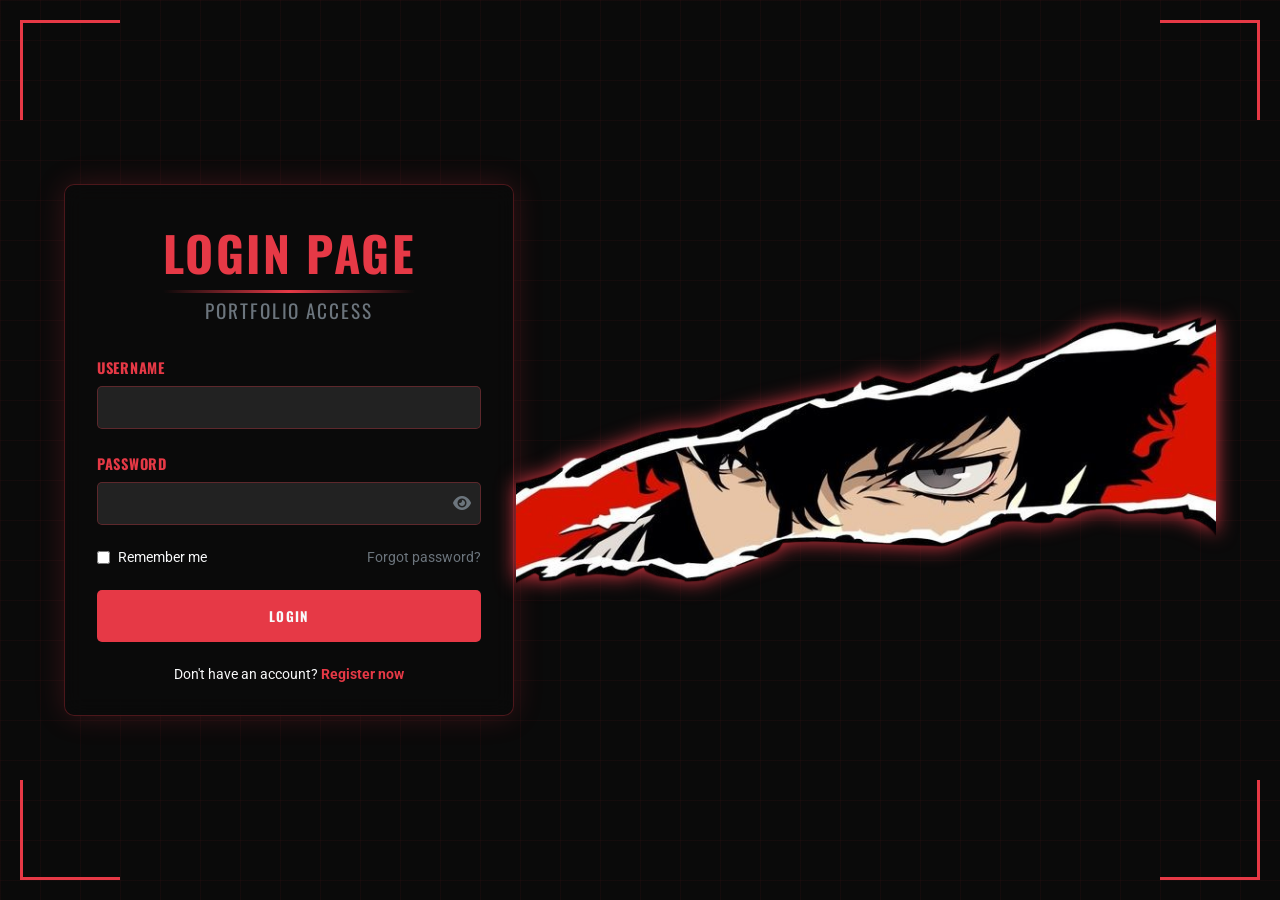
<file: index.html>
<!DOCTYPE html>
<html lang="en">
<head>
    <meta charset="UTF-8">
    <meta name="viewport" content="width=device-width, initial-scale=1.0">
    <title>MY Portfolio</title>
    <link href="https://fonts.googleapis.com/css2?family=Oswald:wght@400;700&family=Roboto:wght@300;400;700&display=swap" rel="stylesheet">
    <link rel="stylesheet" href="https://cdnjs.cloudflare.com/ajax/libs/font-awesome/6.4.0/css/all.min.css">
    <link rel="stylesheet" href="style.css">
</head>
<body>
    <div class="bg-pattern"></div>
    <div class="noise"></div>
    
    <!-- Navigation -->
    <nav>
        <div class="nav-container">
            <div class="logo">Portfolio</div>
            <ul class="nav-links">
                <li><a href="#home">Home</a></li>
                <li><a href="#about">About</a></li>
                <li><a href="#projects">Projects</a></li>
                <li><a href="#skills">Skills</a></li>
                <li><a href="#contact">Contact</a></li>
            </ul>
        </div>
    </nav>

    <!-- Hero Section -->
    <section id="home" class="hero">
        <div class="corner-decoration top-left"></div>
        <div class="corner-decoration top-right"></div>
        <div class="corner-decoration bottom-left"></div>
        <div class="corner-decoration bottom-right"></div>
        
        <div class="hero-content">
            <h1 class="hero-title glitch">AHMAD RIFAQQI AL FARUQI</h1>
            <p class="hero-subtitle">Orang paling cihuyy yang pernah kau dengar</p>
            <a href="#projects" class="cta-button">View My Work</a>
        </div>
    </section>

    <!-- About Section -->
    <section id="about">
        <h2 class="section-title">About Me</h2>
        <div class="about-content">
            <div class="profile-img">
                <img src="mypoto.jpg" alt="Profile">
            </div>
            <div class="about-text">
                <p>I am someone who has an interest in technology.</p>
                <p>I am a student who is interested in several fields of technology from programming, design, editing, etc.</p>
                <p>When I have free time, I use it to play games or do sports like cycling or watching movies.</p>
            </div>
        </div>
    </section>

    <!-- Projects Section -->
    <section id="projects">
        <h2 class="section-title">Projects</h2>
        <div class="projects-grid">
            <div class="project-card">
                <div class="project-img">
                    <img src="mata.jpg" alt="Project 1">
                </div>
                <div class="project-info">
                    <h3 class="project-title">Projek 1</h3>
                    <p class="project-desc">deskripsi projek 1</p>
                    <div class="project-tags">
                        <span class="tag">JavaScript</span>
                        <span class="tag">CSS</span>
                        <span class="tag">HTML</span>
                    </div>
                </div>
            </div>
            
            <div class="project-card">
                <div class="project-img">
                    <img src="kurisu.jpg" alt="Project 2">
                </div>
                <div class="project-info">
                    <h3 class="project-title">Projek 2</h3>
                    <p class="project-desc">deskripsi projek 2</p>
                    <div class="project-tags">
                        <span class="tag">React</span>
                        <span class="tag">Node.js</span>
                        <span class="tag">php</span>
                    </div>
                </div>
            </div>
            
            <div class="project-card">
                <div class="project-img">
                    <img src="download.jpg" alt="Project 3">
                </div>
                <div class="project-info">
                    <h3 class="project-title">Projek 3</h3>
                    <p class="project-desc">deskripsi projek 3</p>
                    <div class="project-tags">
                        <span class="tag">JAVA</span>
                        <span class="tag">Python</span>
                        <span class="tag">API</span>
                    </div>
                </div>
            </div>
        </div>
    </section>

    <!-- Skills Section -->
    <section id="skills">
        <h2 class="section-title">Skills</h2>
        <div class="skills-container">
            <div class="skill-item">
                <div class="skill-name">
                    <span>Programming</span>
                    <span>20%</span>
                </div>
                <div class="skill-bar">
                    <div class="skill-progress" data-width="20"></div>
                </div>
            </div>
            
            <div class="skill-item">
                <div class="skill-name">
                    <span>Academics</span>
                    <span>85%</span>
                </div>
                <div class="skill-bar">
                    <div class="skill-progress" data-width="85"></div>
                </div>
            </div>
            
            <div class="skill-item">
                <div class="skill-name">
                    <span>Gaming</span>
                    <span>75%</span>
                </div>
                <div class="skill-bar">
                    <div class="skill-progress" data-width="75"></div>
                </div>
            </div>
            
            <div class="skill-item">
                <div class="skill-name">
                    <span>Story</span>
                    <span>90%</span>
                </div>
                <div class="skill-bar">
                    <div class="skill-progress" data-width="90"></div>
                </div>
            </div>
        </div>
    </section>

<!-- Contact Section -->
<section id="contact">
    <h2 class="section-title">Get In Touch</h2>
    <div class="contact-container">
        <form class="contact-form" id="contact-form">
            <div class="form-group">
                <label for="name">Name</label>
                <input type="text" id="name" required>
            </div>
            <div class="form-group">
                <label for="email">Email</label>
                <input type="email" id="email" required>
            </div>
            <div class="form-group">
                <label for="message">Message</label>
                <textarea id="message" rows="5" required></textarea>
            </div>
            <button type="button" class="cta-button" id="gamble-send">Send Message</button>
        </form>
        
        <div class="contact-info">
            <div class="contact-item">
                <i class="fas fa-envelope"></i>
                <div>
                    <h3>Email</h3>
                    <p>superakunman@gmail.com</p>
                </div>
            </div>
            <div class="contact-item">
                <i class="fas fa-phone"></i>
                <div>
                    <h3>Phone</h3>
                    <p>+62-8953-8527-0133</p>
                </div>
            </div>
            <div class="contact-item">
                <i class="fas fa-map-marker-alt"></i>
                <div>
                    <h3>Location</h3>
                    <p>Jaksel, Indo</p>
                </div>
            </div>
            
            <div class="social-links">
                <a href="#" class="social-link"><i class="fab fa-github"></i></a>
                <a href="#" class="social-link"><i class="fab fa-linkedin"></i></a>
                <a href="#" class="social-link"><i class="fab fa-twitter"></i></a>
                <a href="#" class="social-link"><i class="fab fa-instagram"></i></a>
            </div>
        </div>
    </div>
</section>

<!-- Slot Machine Modal -->
<div class="slot-machine-modal" id="slot-machine">
    <div class="modal-content">
        <div class="modal-header">
            <h3>MESSAGE GAMBLING MACHINE</h3>
            <p>HIT JACKPOT UNTUK MENGIRIM PESAN!</p>
        </div>
        
        <div class="slot-machine">
            <div class="slot-reels">
                <div class="reel" id="reel1">
                    <div class="symbol">💔</div>
                    <div class="symbol">🥀</div>
                    <div class="symbol">🔥</div>
                    <div class="symbol">🗣</div>
                    <div class="symbol">👍</div>
                    <div class="symbol">👅</div>
                    <div class="symbol">7️⃣</div>
                </div>
                <div class="reel" id="reel2">
                    <div class="symbol">💔</div>
                    <div class="symbol">🥀</div>
                    <div class="symbol">🔥</div>
                    <div class="symbol">🗣</div>
                    <div class="symbol">👍</div>
                    <div class="symbol">👅</div>
                    <div class="symbol">7️⃣</div>
                </div>
                <div class="reel" id="reel3">
                    <div class="symbol">💔</div>
                    <div class="symbol">🥀</div>
                    <div class="symbol">🔥</div>
                    <div class="symbol">🗣</div>
                    <div class="symbol">👍</div>
                    <div class="symbol">👅</div>
                    <div class="symbol">7️⃣</div>
                </div>
            </div>
            
            <div class="slot-controls">
                <button class="slot-button" id="spin-button">SPIN</button>
                <div class="slot-result" id="slot-result"></div>
            </div>
        </div>
        
        <div class="modal-footer">
            <button class="cta-button" id="close-modal">CANCEL</button>
        </div>
    </div>
</div>

    <!-- Footer -->
    <footer>
        <p>&copy; Footer terkeren yang paling keren</p>
    </footer>

    <script src="script.js"></script>
</body>
</html>
</file>
<file: style.css>
:root {
    --primary-red: #E63946;
    --dark-red: #A61E2A;
    --black: #0A0A0A;
    --white: #F8F9FA;
    --gray: #6C757D;
    --glow: #FF4D6D;
    --accent: #1D3557;
}

* {
    margin: 0;
    padding: 0;
    box-sizing: border-box;
}

body {
    font-family: 'Roboto', sans-serif;
    background-color: var(--black);
    color: var(--white);
    overflow-x: hidden;
    line-height: 1.6;
}

/* Background Pattern */
.bg-pattern {
    position: fixed;
    top: 0;
    left: 0;
    width: 100%;
    height: 100%;
    background-image: 
        linear-gradient(rgba(230, 57, 70, 0.05) 1px, transparent 1px),
        linear-gradient(90deg, rgba(230, 57, 70, 0.05) 1px, transparent 1px);
    background-size: 40px 40px;
    z-index: -1;
}

.noise {
    position: fixed;
    top: 0;
    left: 0;
    width: 100%;
    height: 100%;
    background-image: url('https://www.transparenttextures.com/patterns/asfalt-dark.png');
    opacity: 0.03;
    z-index: -1;
}

/* Navigation */
nav {
    position: fixed;
    top: 0;
    width: 100%;
    background: rgba(10, 10, 10, 0.95);
    backdrop-filter: blur(10px);
    z-index: 1000;
    padding: 1rem 0;
    border-bottom: 2px solid var(--primary-red);
}

.nav-container {
    max-width: 1200px;
    margin: 0 auto;
    padding: 0 2rem;
    display: flex;
    justify-content: space-between;
    align-items: center;
}

.logo {
    font-family: 'Oswald', sans-serif;
    font-size: 2rem;
    font-weight: 700;
    color: var(--primary-red);
    text-transform: uppercase;
    letter-spacing: 0.1em;
}

.nav-links {
    display: flex;
    gap: 2rem;
    list-style: none;
}

.nav-links a {
    color: var(--white);
    text-decoration: none;
    font-family: 'Oswald', sans-serif;
    font-weight: 700;
    text-transform: uppercase;
    letter-spacing: 0.05em;
    transition: all 0.3s ease;
    position: relative;
}

.nav-links a::after {
    content: '';
    position: absolute;
    bottom: -5px;
    left: 0;
    width: 0;
    height: 2px;
    background: var(--primary-red);
    transition: width 0.3s ease;
}

.nav-links a:hover::after {
    width: 100%;
}

/* Hero Section */
.hero {
    height: 100vh;
    display: flex;
    align-items: center;
    justify-content: center;
    position: relative;
    overflow: hidden;
}

.hero-content {
    text-align: center;
    z-index: 2;
    animation: fadeInUp 1s ease;
}

@keyframes fadeInUp {
    from {
        opacity: 0;
        transform: translateY(30px);
    }
    to {
        opacity: 1;
        transform: translateY(0);
    }
}

.hero-title {
    font-family: 'Oswald', sans-serif;
    font-size: 5rem;
    font-weight: 700;
    text-transform: uppercase;
    letter-spacing: 0.05em;
    margin-bottom: 1rem;
    position: relative;
    display: inline-block;
}

.hero-title::after {
    content: '';
    position: absolute;
    bottom: -10px;
    left: 50%;
    transform: translateX(-50%);
    width: 80%;
    height: 4px;
    background: linear-gradient(90deg, transparent, var(--primary-red), transparent);
}

.hero-subtitle {
    font-size: 1.5rem;
    color: var(--gray);
    margin-bottom: 2rem;
}

.cta-button {
    display: inline-block;
    padding: 1rem 3rem;
    background: var(--primary-red);
    color: var(--white);
    text-decoration: none;
    font-family: 'Oswald', sans-serif;
    font-weight: 700;
    text-transform: uppercase;
    letter-spacing: 0.1em;
    border: none;
    cursor: pointer;
    transition: all 0.3s ease;
    position: relative;
    overflow: hidden;
}

.cta-button::before {
    content: '';
    position: absolute;
    top: 0;
    left: -100%;
    width: 100%;
    height: 100%;
    background: rgba(255, 255, 255, 0.2);
    transition: left 0.5s ease;
}

.cta-button:hover::before {
    left: 100%;
}

.cta-button:hover {
    background: var(--dark-red);
    transform: translateY(-2px);
    box-shadow: 0 5px 15px rgba(230, 57, 70, 0.4);
}

/* Decorative Elements */
.corner-decoration {
    position: absolute;
    width: 100px;
    height: 100px;
    border: 3px solid var(--primary-red);
    z-index: 1;
}

.top-left {
    top: 20px;
    left: 20px;
    border-right: none;
    border-bottom: none;
}

.top-right {
    top: 20px;
    right: 20px;
    border-left: none;
    border-bottom: none;
}

.bottom-left {
    bottom: 20px;
    left: 20px;
    border-right: none;
    border-top: none;
}

.bottom-right {
    bottom: 20px;
    right: 20px;
    border-left: none;
    border-top: none;
}

/* Sections */
section {
    padding: 5rem 2rem;
    max-width: 1200px;
    margin: 0 auto;
}

.section-title {
    font-family: 'Oswald', sans-serif;
    font-size: 3rem;
    font-weight: 700;
    text-transform: uppercase;
    letter-spacing: 0.05em;
    margin-bottom: 3rem;
    text-align: center;
    position: relative;
}

.section-title::after {
    content: '';
    position: absolute;
    bottom: -10px;
    left: 50%;
    transform: translateX(-50%);
    width: 100px;
    height: 4px;
    background: var(--primary-red);
}

/* About Section */
.about-content {
    display: grid;
    grid-template-columns: 1fr 2fr;
    gap: 3rem;
    align-items: center;
}

.profile-img {
    width: 300px;
    height: 300px;
    border-radius: 10px;
    border: 3px solid var(--primary-red);
    overflow: hidden;
    position: relative;
}

.profile-img img {
    width: 100%;
    height: 100%;
    object-fit: cover;
    filter: grayscale(50%);
    transition: filter 0.3s ease;
}

.profile-img:hover img {
    filter: grayscale(0%);
}

.about-text {
    font-size: 1.1rem;
    line-height: 1.8;
}

.about-text p {
    margin-bottom: 1.5rem;
}

/* Projects Section */
.projects-grid {
    display: grid;
    grid-template-columns: repeat(auto-fit, minmax(300px, 1fr));
    gap: 2rem;
}

.project-card {
    background: rgba(255, 255, 255, 0.05);
    border: 1px solid rgba(230, 57, 70, 0.3);
    border-radius: 10px;
    overflow: hidden;
    transition: all 0.3s ease;
    position: relative;
}

.project-card:hover {
    transform: translateY(-5px);
    border-color: var(--primary-red);
    box-shadow: 0 10px 30px rgba(230, 57, 70, 0.3);
}

.project-img {
    height: 200px;
    overflow: hidden;
    position: relative;
}

.project-img img {
    width: 100%;
    height: 100%;
    object-fit: cover;
    transition: transform 0.3s ease;
}

.project-card:hover .project-img img {
    transform: scale(1.1);
}

.project-info {
    padding: 1.5rem;
}

.project-title {
    font-family: 'Oswald', sans-serif;
    font-size: 1.5rem;
    font-weight: 700;
    margin-bottom: 0.5rem;
    color: var(--primary-red);
}

.project-desc {
    color: var(--gray);
    margin-bottom: 1rem;
}

.project-tags {
    display: flex;
    flex-wrap: wrap;
    gap: 0.5rem;
}

.tag {
    background: rgba(230, 57, 70, 0.2);
    color: var(--primary-red);
    padding: 0.3rem 0.8rem;
    border-radius: 20px;
    font-size: 0.9rem;
    font-weight: 700;
}

/* Skills Section */
.skills-container {
    display: grid;
    grid-template-columns: repeat(auto-fit, minmax(250px, 1fr));
    gap: 2rem;
}

.skill-item {
    background: rgba(255, 255, 255, 0.05);
    padding: 1.5rem;
    border-radius: 10px;
    border-left: 3px solid var(--primary-red);
}

.skill-name {
    font-family: 'Oswald', sans-serif;
    font-weight: 700;
    margin-bottom: 0.5rem;
    display: flex;
    justify-content: space-between;
    align-items: center;
}

.skill-bar {
    height: 10px;
    background: rgba(255, 255, 255, 0.1);
    border-radius: 5px;
    overflow: hidden;
    position: relative;
}

.skill-progress {
    height: 100%;
    background: linear-gradient(90deg, var(--primary-red), var(--glow));
    border-radius: 5px;
    width: 0;
    transition: width 1s ease;
}

/* Contact Section */
.contact-container {
    display: grid;
    grid-template-columns: 1fr 1fr;
    gap: 3rem;
}

.contact-form {
    background: rgba(255, 255, 255, 0.05);
    padding: 2rem;
    border-radius: 10px;
    border: 1px solid rgba(230, 57, 70, 0.3);
}

.form-group {
    margin-bottom: 1.5rem;
}

.form-group label {
    display: block;
    margin-bottom: 0.5rem;
    font-weight: 700;
    color: var(--primary-red);
}

.form-group input,
.form-group textarea {
    width: 100%;
    padding: 0.8rem;
    background: rgba(255, 255, 255, 0.1);
    border: 1px solid rgba(230, 57, 70, 0.3);
    border-radius: 5px;
    color: var(--white);
    font-family: 'Roboto', sans-serif;
    transition: all 0.3s ease;
}

.form-group input:focus,
.form-group textarea:focus {
    outline: none;
    border-color: var(--primary-red);
    background: rgba(255, 255, 255, 0.15);
}

.contact-info {
    display: flex;
    flex-direction: column;
    justify-content: center;
}

.contact-item {
    display: flex;
    align-items: center;
    margin-bottom: 2rem;
}

.contact-item i {
    font-size: 2rem;
    color: var(--primary-red);
    margin-right: 1rem;
    width: 50px;
    text-align: center;
}

.social-links {
    display: flex;
    gap: 1rem;
    margin-top: 2rem;
}

.social-link {
    display: inline-flex;
    align-items: center;
    justify-content: center;
    width: 50px;
    height: 50px;
    background: rgba(230, 57, 70, 0.2);
    color: var(--primary-red);
    border-radius: 50%;
    font-size: 1.5rem;
    transition: all 0.3s ease;
}

.social-link:hover {
    background: var(--primary-red);
    color: var(--white);
    transform: translateY(-3px);
}

/* Footer */
footer {
    background: rgba(10, 10, 10, 0.95);
    padding: 2rem;
    text-align: center;
    border-top: 2px solid var(--primary-red);
}

/* Glitch Effect */
.glitch {
    position: relative;
    animation: glitch 2s infinite;
}

@keyframes glitch {
    0%, 100% { 
        text-shadow: 
            0.05em 0 0 rgba(255, 0, 0, 0.75),
            -0.05em -0.025em 0 rgba(0, 255, 0, 0.75),
            0.025em 0.05em 0 rgba(0, 0, 255, 0.75);
    }
    14% {
        text-shadow: 
            0.05em 0 0 rgba(255, 0, 0, 0.75),
            -0.05em -0.025em 0 rgba(0, 255, 0, 0.75),
            0.025em 0.05em 0 rgba(0, 0, 255, 0.75);
    }
    15% {
        text-shadow: 
            -0.05em -0.025em 0 rgba(255, 0, 0, 0.75),
            0.025em 0.025em 0 rgba(0, 255, 0, 0.75),
            -0.05em -0.05em 0 rgba(0, 0, 255, 0.75);
    }
    49% {
        text-shadow: 
            -0.05em -0.025em 0 rgba(255, 0, 0, 0.75),
            0.025em 0.025em 0 rgba(0, 255, 0, 0.75),
            -0.05em -0.05em 0 rgba(0, 0, 255, 0.75);
    }
    50% {
        text-shadow: 
            0.025em 0.05em 0 rgba(255, 0, 0, 0.75),
            0.05em 0 0 rgba(0, 255, 0, 0.75),
            0 -0.05em 0 rgba(0, 0, 255, 0.75);
    }
    99% {
        text-shadow: 
            0.025em 0.05em 0 rgba(255, 0, 0, 0.75),
            0.05em 0 0 rgba(0, 255, 0, 0.75),
            0 -0.05em 0 rgba(0, 0, 255, 0.75);
    }
}

/* Responsive */
@media (max-width: 768px) {
    .nav-links {
        display: none;
    }
    
    .hero-title {
        font-size: 3rem;
    }
    
    .about-content,
    .contact-container {
        grid-template-columns: 1fr;
    }
    
    .profile-img {
        width: 200px;
        height: 200px;
        margin: 0 auto;
    }
}

/* Slot Machine Modal */
.slot-machine-modal {
    position: fixed;
    top: 0;
    left: 0;
    width: 100%;
    height: 100%;
    background: rgba(0, 0, 0, 0.9);
    display: flex;
    justify-content: center;
    align-items: center;
    z-index: 2000;
    opacity: 0;
    visibility: hidden;
    transition: all 0.3s ease;
}

.slot-machine-modal.active {
    opacity: 1;
    visibility: visible;
}

.modal-content {
    background: var(--black);
    border: 3px solid var(--primary-red);
    border-radius: 10px;
    width: 90%;
    max-width: 600px;
    padding: 2rem;
    position: relative;
    box-shadow: 0 0 30px var(--primary-red);
}

.modal-header {
    text-align: center;
    margin-bottom: 2rem;
}

.modal-header h3 {
    font-family: 'Oswald', sans-serif;
    font-size: 2rem;
    color: var(--primary-red);
    text-transform: uppercase;
    margin-bottom: 0.5rem;
}

.modal-header p {
    color: var(--gray);
}

.slot-machine {
    background: linear-gradient(135deg, #1a1a1a, #2d2d2d);
    border: 5px solid #444;
    border-radius: 10px;
    padding: 2rem;
    margin-bottom: 1.5rem;
}

.slot-reels {
    display: flex;
    justify-content: center;
    gap: 1rem;
    margin-bottom: 2rem;
    height: 150px;
    overflow: hidden;
    position: relative;
}

.reel {
    width: 100px;
    height: 150px;
    background: #222;
    border: 3px solid #555;
    border-radius: 10px;
    overflow: hidden;
    position: relative;
}

.symbol {
    height: 150px;
    display: flex;
    align-items: center;
    justify-content: center;
    font-size: 4rem;
    position: absolute;
    width: 100%;
}

.slot-controls {
    text-align: center;
}

.slot-button {
    background: var(--primary-red);
    color: var(--white);
    border: none;
    padding: 1rem 3rem;
    font-family: 'Oswald', sans-serif;
    font-weight: 700;
    text-transform: uppercase;
    letter-spacing: 0.1em;
    cursor: pointer;
    border-radius: 5px;
    font-size: 1.2rem;
    margin-bottom: 1rem;
    transition: all 0.3s ease;
}

.slot-button:hover {
    background: var(--dark-red);
    transform: translateY(-2px);
}

.slot-button:disabled {
    background: #555;
    cursor: not-allowed;
    transform: none;
}

.slot-result {
    font-family: 'Oswald', sans-serif;
    font-size: 1.2rem;
    min-height: 30px;
    color: var(--gray);
}

.modal-footer {
    display: flex;
    justify-content: center;
}

/* Spinning animation */
@keyframes spin {
    0% { transform: translateY(0); }
    100% { transform: translateY(-1050px); }
}

.spinning {
    animation: spin 0.2s linear infinite;
}
</file>
<file: login-style.css>
:root {
    --primary-red: #E63946;
    --dark-red: #A61E2A;
    --black: #0A0A0A;
    --white: #F8F9FA;
    --gray: #6C757D;
    --glow: #FF4D6D;
    --accent: #1D3557;
}

* {
    margin: 0;
    padding: 0;
    box-sizing: border-box;
}

body {
    font-family: 'Roboto', sans-serif;
    background-color: var(--black);
    color: var(--white);
    overflow: hidden;
    height: 100vh;
    display: flex;
    justify-content: center;
    align-items: center;
    position: relative;
}

/* Background Pattern */
.bg-pattern {
    position: absolute;
    top: 0;
    left: 0;
    width: 100%;
    height: 100%;
    background-image: 
        linear-gradient(rgba(230, 57, 70, 0.05) 1px, transparent 1px),
        linear-gradient(90deg, rgba(230, 57, 70, 0.05) 1px, transparent 1px);
    background-size: 40px 40px;
    z-index: 1;
}

.noise {
    position: absolute;
    top: 0;
    left: 0;
    width: 100%;
    height: 100%;
    background-image: url('https://www.transparenttextures.com/patterns/asfalt-dark.png');
    opacity: 0.03;
    z-index: 2;
}

/* Decorative Elements */
.corner-decoration {
    position: absolute;
    width: 100px;
    height: 100px;
    border: 3px solid var(--primary-red);
    z-index: 3;
}

.top-left {
    top: 20px;
    left: 20px;
    border-right: none;
    border-bottom: none;
}

.top-right {
    top: 20px;
    right: 20px;
    border-left: none;
    border-bottom: none;
}

.bottom-left {
    bottom: 20px;
    left: 20px;
    border-right: none;
    border-top: none;
}

.bottom-right {
    bottom: 20px;
    right: 20px;
    border-left: none;
    border-top: none;
}

/* Container */
.container {
    position: relative;
    z-index: 10;
    width: 90%;
    max-width: 1200px;
    display: flex;
    justify-content: space-between;
    align-items: center;
}

/* Login Container */
.login-container {
    width: 100%;
    max-width: 450px;
    background: rgba(10, 10, 10, 0.9);
    backdrop-filter: blur(10px);
    border: 1px solid rgba(230, 57, 70, 0.3);
    border-radius: 10px;
    padding: 2rem;
    box-shadow: 0 0 30px rgba(230, 57, 70, 0.2);
}

/* Login Header */
.login-header {
    text-align: center;
    margin-bottom: 2rem;
}

.login-title {
    font-family: 'Oswald', sans-serif;
    font-size: 3rem;
    font-weight: 700;
    text-transform: uppercase;
    letter-spacing: 0.05em;
    color: var(--primary-red);
    margin-bottom: 0.5rem;
    position: relative;
    display: inline-block;
}

.login-title::after {
    content: '';
    position: absolute;
    bottom: -5px;
    left: 0;
    width: 100%;
    height: 3px;
    background: linear-gradient(90deg, transparent, var(--primary-red), transparent);
}

.login-subtitle {
    font-family: 'Oswald', sans-serif;
    font-size: 1.2rem;
    font-weight: 400;
    letter-spacing: 0.1em;
    color: var(--gray);
}

/* Form Styles */
.form-group {
    margin-bottom: 1.5rem;
}

.form-group label {
    display: block;
    margin-bottom: 0.5rem;
    font-weight: 700;
    color: var(--primary-red);
    font-family: 'Oswald', sans-serif;
    text-transform: uppercase;
    letter-spacing: 0.05em;
    font-size: 0.9rem;
}

.form-group input {
    width: 100%;
    padding: 0.8rem;
    background: rgba(255, 255, 255, 0.1);
    border: 1px solid rgba(230, 57, 70, 0.3);
    border-radius: 5px;
    color: var(--white);
    font-family: 'Roboto', sans-serif;
    transition: all 0.3s ease;
}

.form-group input:focus {
    outline: none;
    border-color: var(--primary-red);
    background: rgba(255, 255, 255, 0.15);
    box-shadow: 0 0 10px rgba(230, 57, 70, 0.3);
}

.password-input {
    position: relative;
}

.toggle-password {
    position: absolute;
    right: 10px;
    top: 50%;
    transform: translateY(-50%);
    color: var(--gray);
    cursor: pointer;
    transition: color 0.3s ease;
}

.toggle-password:hover {
    color: var(--primary-red);
}

/* Form Options */
.form-options {
    display: flex;
    justify-content: space-between;
    align-items: center;
    margin-bottom: 1.5rem;
    font-size: 0.9rem;
}

.remember-me {
    display: flex;
    align-items: center;
}

.remember-me input {
    margin-right: 0.5rem;
}

.forgot-password {
    color: var(--gray);
    text-decoration: none;
    transition: color 0.3s ease;
}

.forgot-password:hover {
    color: var(--primary-red);
}

/* Login Button */
.login-button {
    width: 100%;
    padding: 1rem;
    background: var(--primary-red);
    color: var(--white);
    border: none;
    border-radius: 5px;
    font-family: 'Oswald', sans-serif;
    font-weight: 700;
    text-transform: uppercase;
    letter-spacing: 0.1em;
    cursor: pointer;
    transition: all 0.3s ease;
    position: relative;
    overflow: hidden;
}

.login-button::before {
    content: '';
    position: absolute;
    top: 0;
    left: -100%;
    width: 100%;
    height: 100%;
    background: rgba(255, 255, 255, 0.2);
    transition: left 0.5s ease;
}

.login-button:hover::before {
    left: 100%;
}

.login-button:hover {
    background: var(--dark-red);
    transform: translateY(-2px);
    box-shadow: 0 5px 15px rgba(230, 57, 70, 0.4);
}

/* Register Link */
.register-link {
    text-align: center;
    margin-top: 1.5rem;
    font-size: 0.9rem;
}

.register-link a {
    color: var(--primary-red);
    text-decoration: none;
    font-weight: 700;
    transition: color 0.3s ease;
}

.register-link a:hover {
    color: var(--glow);
}

/* Hidden Class */
.hidden {
    display: none;
}

/* Notification */
.notification {
    position: fixed;
    top: 20px;
    right: 20px;
    padding: 1rem 1.5rem;
    border-radius: 5px;
    font-family: 'Oswald', sans-serif;
    font-weight: 700;
    text-transform: uppercase;
    letter-spacing: 0.05em;
    z-index: 1000;
    transform: translateX(150%);
    transition: transform 0.3s ease;
}

.notification.show {
    transform: translateX(0);
}

.notification.success {
    background: rgba(40, 167, 69, 0.9);
    color: var(--white);
    border-left: 4px solid #28a745;
}

.notification.error {
    background: rgba(220, 53, 69, 0.9);
    color: var(--white);
    border-left: 4px solid #dc3545;
}

/* Character */
.character {
    width: 700px;
    height: 800px;
    position: relative;
}

.character img {
    width: 100%;
    height: 100%;
    object-fit: contain;
    filter: drop-shadow(0 0 10px var(--primary-red));
    animation: float 4s ease-in-out infinite;
}

@keyframes float {
    0%, 100% { transform: translateY(0); }
    50% { transform: translateY(-15px); }
}

/* Glitch Effect */
.glitch {
    position: relative;
    animation: glitch 2s infinite;
}

@keyframes glitch {
    0%, 100% { 
        text-shadow: 
            0.05em 0 0 rgba(255, 0, 0, 0.75),
            -0.05em -0.025em 0 rgba(0, 255, 0, 0.75),
            0.025em 0.05em 0 rgba(0, 0, 255, 0.75);
    }
    14% {
        text-shadow: 
            0.05em 0 0 rgba(255, 0, 0, 0.75),
            -0.05em -0.025em 0 rgba(0, 255, 0, 0.75),
            0.025em 0.05em 0 rgba(0, 0, 255, 0.75);
    }
    15% {
        text-shadow: 
            -0.05em -0.025em 0 rgba(255, 0, 0, 0.75),
            0.025em 0.025em 0 rgba(0, 255, 0, 0.75),
            -0.05em -0.05em 0 rgba(0, 0, 255, 0.75);
    }
    49% {
        text-shadow: 
            -0.05em -0.025em 0 rgba(255, 0, 0, 0.75),
            0.025em 0.025em 0 rgba(0, 255, 0, 0.75),
            -0.05em -0.05em 0 rgba(0, 0, 255, 0.75);
    }
    50% {
        text-shadow: 
            0.025em 0.05em 0 rgba(255, 0, 0, 0.75),
            0.05em 0 0 rgba(0, 255, 0, 0.75),
            0 -0.05em 0 rgba(0, 0, 255, 0.75);
    }
    99% {
        text-shadow: 
            0.025em 0.05em 0 rgba(255, 0, 0, 0.75),
            0.05em 0 0 rgba(0, 255, 0, 0.75),
            0 -0.05em 0 rgba(0, 0, 255, 0.75);
    }
}

/* Responsive */
@media (max-width: 992px) {
    .container {
        flex-direction: column;
    }
    
    .character {
        display: none;
    }
}

@media (max-width: 576px) {
    .login-container {
        padding: 1.5rem;
    }
    
    .login-title {
        font-size: 2.5rem;
    }
}
</file>
